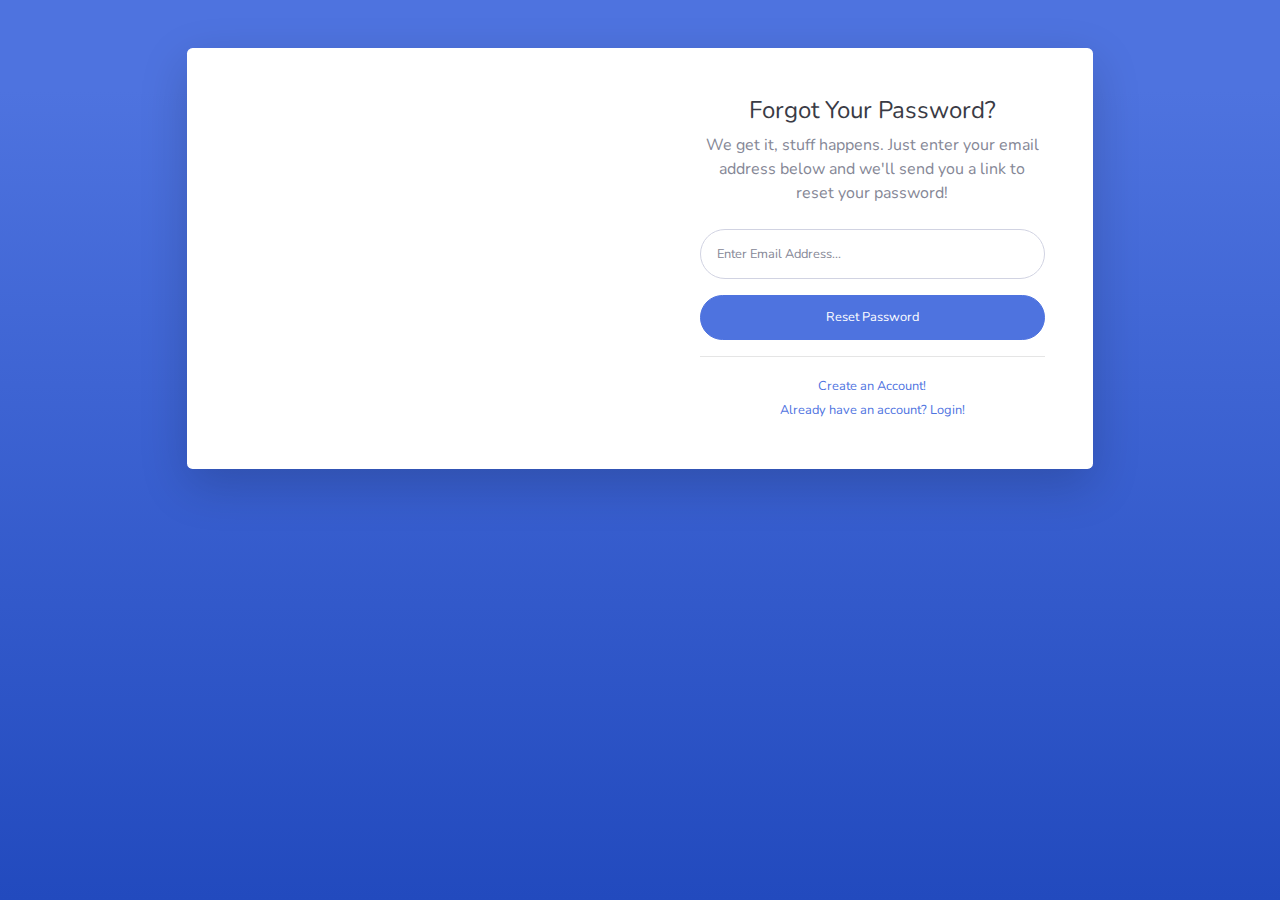
<file: WebSite/forgot-password.html>
<!DOCTYPE html>
<html lang="en">

<head>

    <meta charset="utf-8">
    <meta http-equiv="X-UA-Compatible" content="IE=edge">
    <meta name="viewport" content="width=device-width, initial-scale=1, shrink-to-fit=no">
    <meta name="description" content="">
    <meta name="author" content="">

    <title>SB Admin 2 - Forgot Password</title>

    <!-- Custom fonts for this template-->
    <link href="vendor/fontawesome-free/css/all.min.css" rel="stylesheet" type="text/css">
    <link
        href="https://fonts.googleapis.com/css?family=Nunito:200,200i,300,300i,400,400i,600,600i,700,700i,800,800i,900,900i"
        rel="stylesheet">

    <!-- Custom styles for this template-->
    <link href="css/sb-admin-2.min.css" rel="stylesheet">

</head>

<body class="bg-gradient-primary">

    <div class="container">

        <!-- Outer Row -->
        <div class="row justify-content-center">

            <div class="col-xl-10 col-lg-12 col-md-9">

                <div class="card o-hidden border-0 shadow-lg my-5">
                    <div class="card-body p-0">
                        <!-- Nested Row within Card Body -->
                        <div class="row">
                            <div class="col-lg-6 d-none d-lg-block bg-password-image"></div>
                            <div class="col-lg-6">
                                <div class="p-5">
                                    <div class="text-center">
                                        <h1 class="h4 text-gray-900 mb-2">Forgot Your Password?</h1>
                                        <p class="mb-4">We get it, stuff happens. Just enter your email address below
                                            and we'll send you a link to reset your password!</p>
                                    </div>
                                    <form class="user">
                                        <div class="form-group">
                                            <input type="email" class="form-control form-control-user"
                                                id="exampleInputEmail" aria-describedby="emailHelp"
                                                placeholder="Enter Email Address...">
                                        </div>
                                        <a href="login.html" class="btn btn-primary btn-user btn-block">
                                            Reset Password
                                        </a>
                                    </form>
                                    <hr>
                                    <div class="text-center">
                                        <a class="small" href="register.html">Create an Account!</a>
                                    </div>
                                    <div class="text-center">
                                        <a class="small" href="login.html">Already have an account? Login!</a>
                                    </div>
                                </div>
                            </div>
                        </div>
                    </div>
                </div>

            </div>

        </div>

    </div>

    <!-- Bootstrap core JavaScript-->
    <script src="vendor/jquery/jquery.min.js"></script>
    <script src="vendor/bootstrap/js/bootstrap.bundle.min.js"></script>

    <!-- Core plugin JavaScript-->
    <script src="vendor/jquery-easing/jquery.easing.min.js"></script>

    <!-- Custom scripts for all pages-->
    <script src="js/sb-admin-2.min.js"></script>

</body>

</html>
</file>
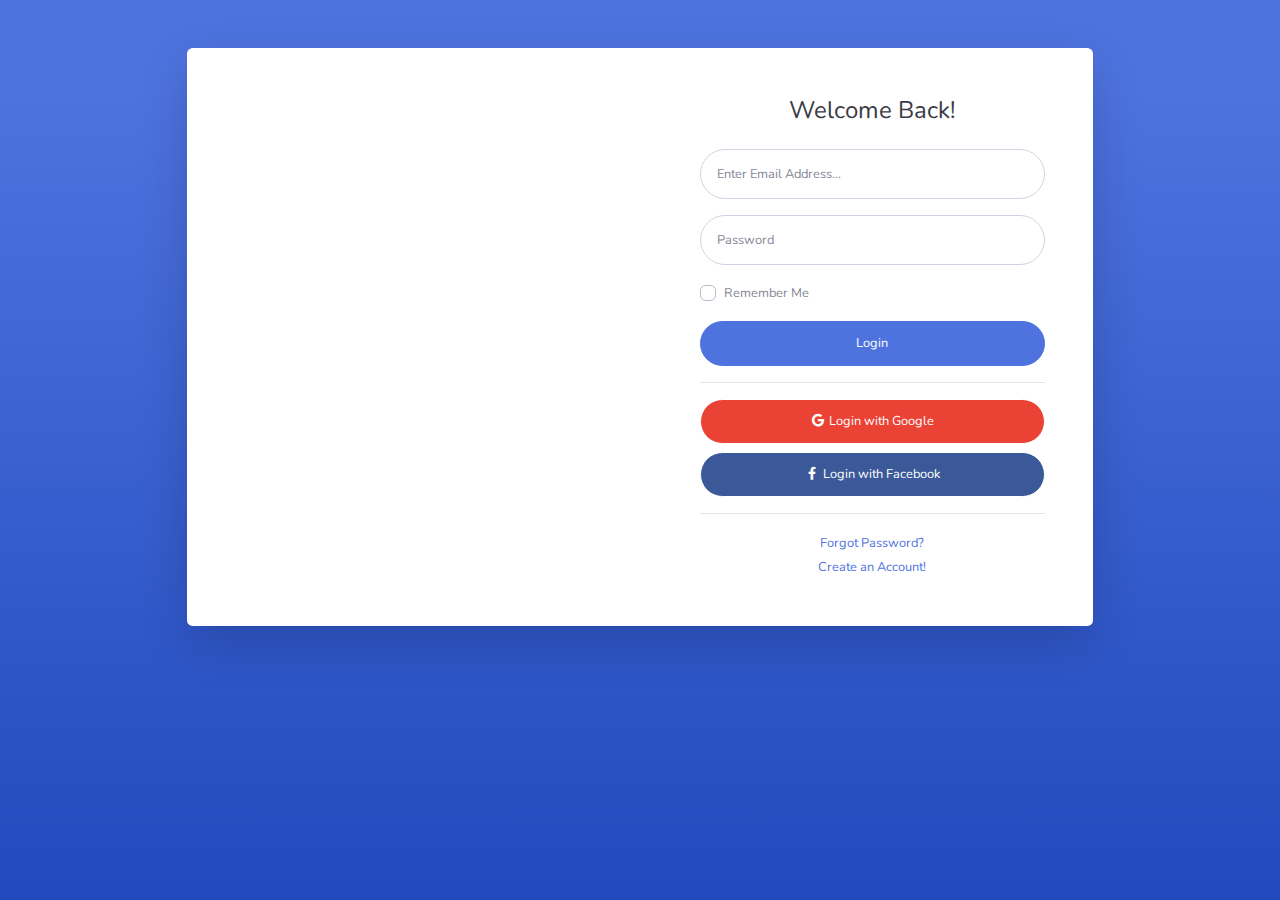
<file: WebSite/login.html>
<!DOCTYPE html>
<html lang="en">

<head>

    <meta charset="utf-8">
    <meta http-equiv="X-UA-Compatible" content="IE=edge">
    <meta name="viewport" content="width=device-width, initial-scale=1, shrink-to-fit=no">
    <meta name="description" content="">
    <meta name="author" content="">

    <title>SB Admin 2 - Login</title>

    <!-- Custom fonts for this template-->
    <link href="vendor/fontawesome-free/css/all.min.css" rel="stylesheet" type="text/css">
    <link
        href="https://fonts.googleapis.com/css?family=Nunito:200,200i,300,300i,400,400i,600,600i,700,700i,800,800i,900,900i"
        rel="stylesheet">

    <!-- Custom styles for this template-->
    <link href="css/sb-admin-2.min.css" rel="stylesheet">

</head>

<body class="bg-gradient-primary">

    <div class="container">

        <!-- Outer Row -->
        <div class="row justify-content-center">

            <div class="col-xl-10 col-lg-12 col-md-9">

                <div class="card o-hidden border-0 shadow-lg my-5">
                    <div class="card-body p-0">
                        <!-- Nested Row within Card Body -->
                        <div class="row">
                            <div class="col-lg-6 d-none d-lg-block bg-login-image"></div>
                            <div class="col-lg-6">
                                <div class="p-5">
                                    <div class="text-center">
                                        <h1 class="h4 text-gray-900 mb-4">Welcome Back!</h1>
                                    </div>
                                    <form class="user">
                                        <div class="form-group">
                                            <input type="email" class="form-control form-control-user"
                                                id="exampleInputEmail" aria-describedby="emailHelp"
                                                placeholder="Enter Email Address...">
                                        </div>
                                        <div class="form-group">
                                            <input type="password" class="form-control form-control-user"
                                                id="exampleInputPassword" placeholder="Password">
                                        </div>
                                        <div class="form-group">
                                            <div class="custom-control custom-checkbox small">
                                                <input type="checkbox" class="custom-control-input" id="customCheck">
                                                <label class="custom-control-label" for="customCheck">Remember
                                                    Me</label>
                                            </div>
                                        </div>
                                        <a href="index.html" class="btn btn-primary btn-user btn-block">
                                            Login
                                        </a>
                                        <hr>
                                        <a href="index.html" class="btn btn-google btn-user btn-block">
                                            <i class="fab fa-google fa-fw"></i> Login with Google
                                        </a>
                                        <a href="index.html" class="btn btn-facebook btn-user btn-block">
                                            <i class="fab fa-facebook-f fa-fw"></i> Login with Facebook
                                        </a>
                                    </form>
                                    <hr>
                                    <div class="text-center">
                                        <a class="small" href="forgot-password.html">Forgot Password?</a>
                                    </div>
                                    <div class="text-center">
                                        <a class="small" href="register.html">Create an Account!</a>
                                    </div>
                                </div>
                            </div>
                        </div>
                    </div>
                </div>

            </div>

        </div>

    </div>

    <!-- Bootstrap core JavaScript-->
    <script src="vendor/jquery/jquery.min.js"></script>
    <script src="vendor/bootstrap/js/bootstrap.bundle.min.js"></script>

    <!-- Core plugin JavaScript-->
    <script src="vendor/jquery-easing/jquery.easing.min.js"></script>

    <!-- Custom scripts for all pages-->
    <script src="js/sb-admin-2.min.js"></script>

</body>

</html>
</file>
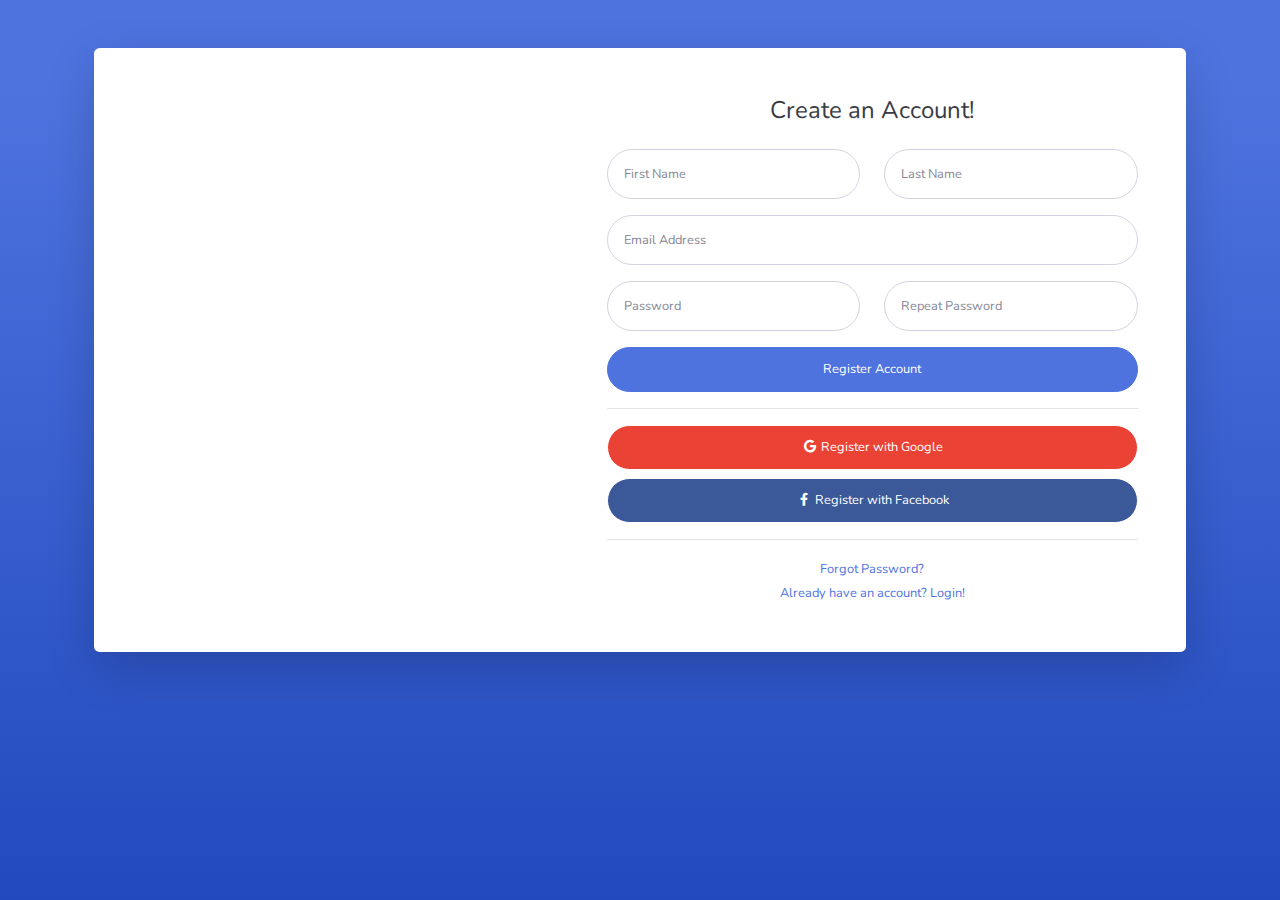
<file: WebSite/register.html>
<!DOCTYPE html>
<html lang="en">

<head>

    <meta charset="utf-8">
    <meta http-equiv="X-UA-Compatible" content="IE=edge">
    <meta name="viewport" content="width=device-width, initial-scale=1, shrink-to-fit=no">
    <meta name="description" content="">
    <meta name="author" content="">

    <title>SB Admin 2 - Register</title>

    <!-- Custom fonts for this template-->
    <link href="vendor/fontawesome-free/css/all.min.css" rel="stylesheet" type="text/css">
    <link
        href="https://fonts.googleapis.com/css?family=Nunito:200,200i,300,300i,400,400i,600,600i,700,700i,800,800i,900,900i"
        rel="stylesheet">

    <!-- Custom styles for this template-->
    <link href="css/sb-admin-2.min.css" rel="stylesheet">

</head>

<body class="bg-gradient-primary">

    <div class="container">

        <div class="card o-hidden border-0 shadow-lg my-5">
            <div class="card-body p-0">
                <!-- Nested Row within Card Body -->
                <div class="row">
                    <div class="col-lg-5 d-none d-lg-block bg-register-image"></div>
                    <div class="col-lg-7">
                        <div class="p-5">
                            <div class="text-center">
                                <h1 class="h4 text-gray-900 mb-4">Create an Account!</h1>
                            </div>
                            <form class="user">
                                <div class="form-group row">
                                    <div class="col-sm-6 mb-3 mb-sm-0">
                                        <input type="text" class="form-control form-control-user" id="exampleFirstName"
                                            placeholder="First Name">
                                    </div>
                                    <div class="col-sm-6">
                                        <input type="text" class="form-control form-control-user" id="exampleLastName"
                                            placeholder="Last Name">
                                    </div>
                                </div>
                                <div class="form-group">
                                    <input type="email" class="form-control form-control-user" id="exampleInputEmail"
                                        placeholder="Email Address">
                                </div>
                                <div class="form-group row">
                                    <div class="col-sm-6 mb-3 mb-sm-0">
                                        <input type="password" class="form-control form-control-user"
                                            id="exampleInputPassword" placeholder="Password">
                                    </div>
                                    <div class="col-sm-6">
                                        <input type="password" class="form-control form-control-user"
                                            id="exampleRepeatPassword" placeholder="Repeat Password">
                                    </div>
                                </div>
                                <a href="login.html" class="btn btn-primary btn-user btn-block">
                                    Register Account
                                </a>
                                <hr>
                                <a href="index.html" class="btn btn-google btn-user btn-block">
                                    <i class="fab fa-google fa-fw"></i> Register with Google
                                </a>
                                <a href="index.html" class="btn btn-facebook btn-user btn-block">
                                    <i class="fab fa-facebook-f fa-fw"></i> Register with Facebook
                                </a>
                            </form>
                            <hr>
                            <div class="text-center">
                                <a class="small" href="forgot-password.html">Forgot Password?</a>
                            </div>
                            <div class="text-center">
                                <a class="small" href="login.html">Already have an account? Login!</a>
                            </div>
                        </div>
                    </div>
                </div>
            </div>
        </div>

    </div>

    <!-- Bootstrap core JavaScript-->
    <script src="vendor/jquery/jquery.min.js"></script>
    <script src="vendor/bootstrap/js/bootstrap.bundle.min.js"></script>

    <!-- Core plugin JavaScript-->
    <script src="vendor/jquery-easing/jquery.easing.min.js"></script>

    <!-- Custom scripts for all pages-->
    <script src="js/sb-admin-2.min.js"></script>

</body>

</html>
</file>
